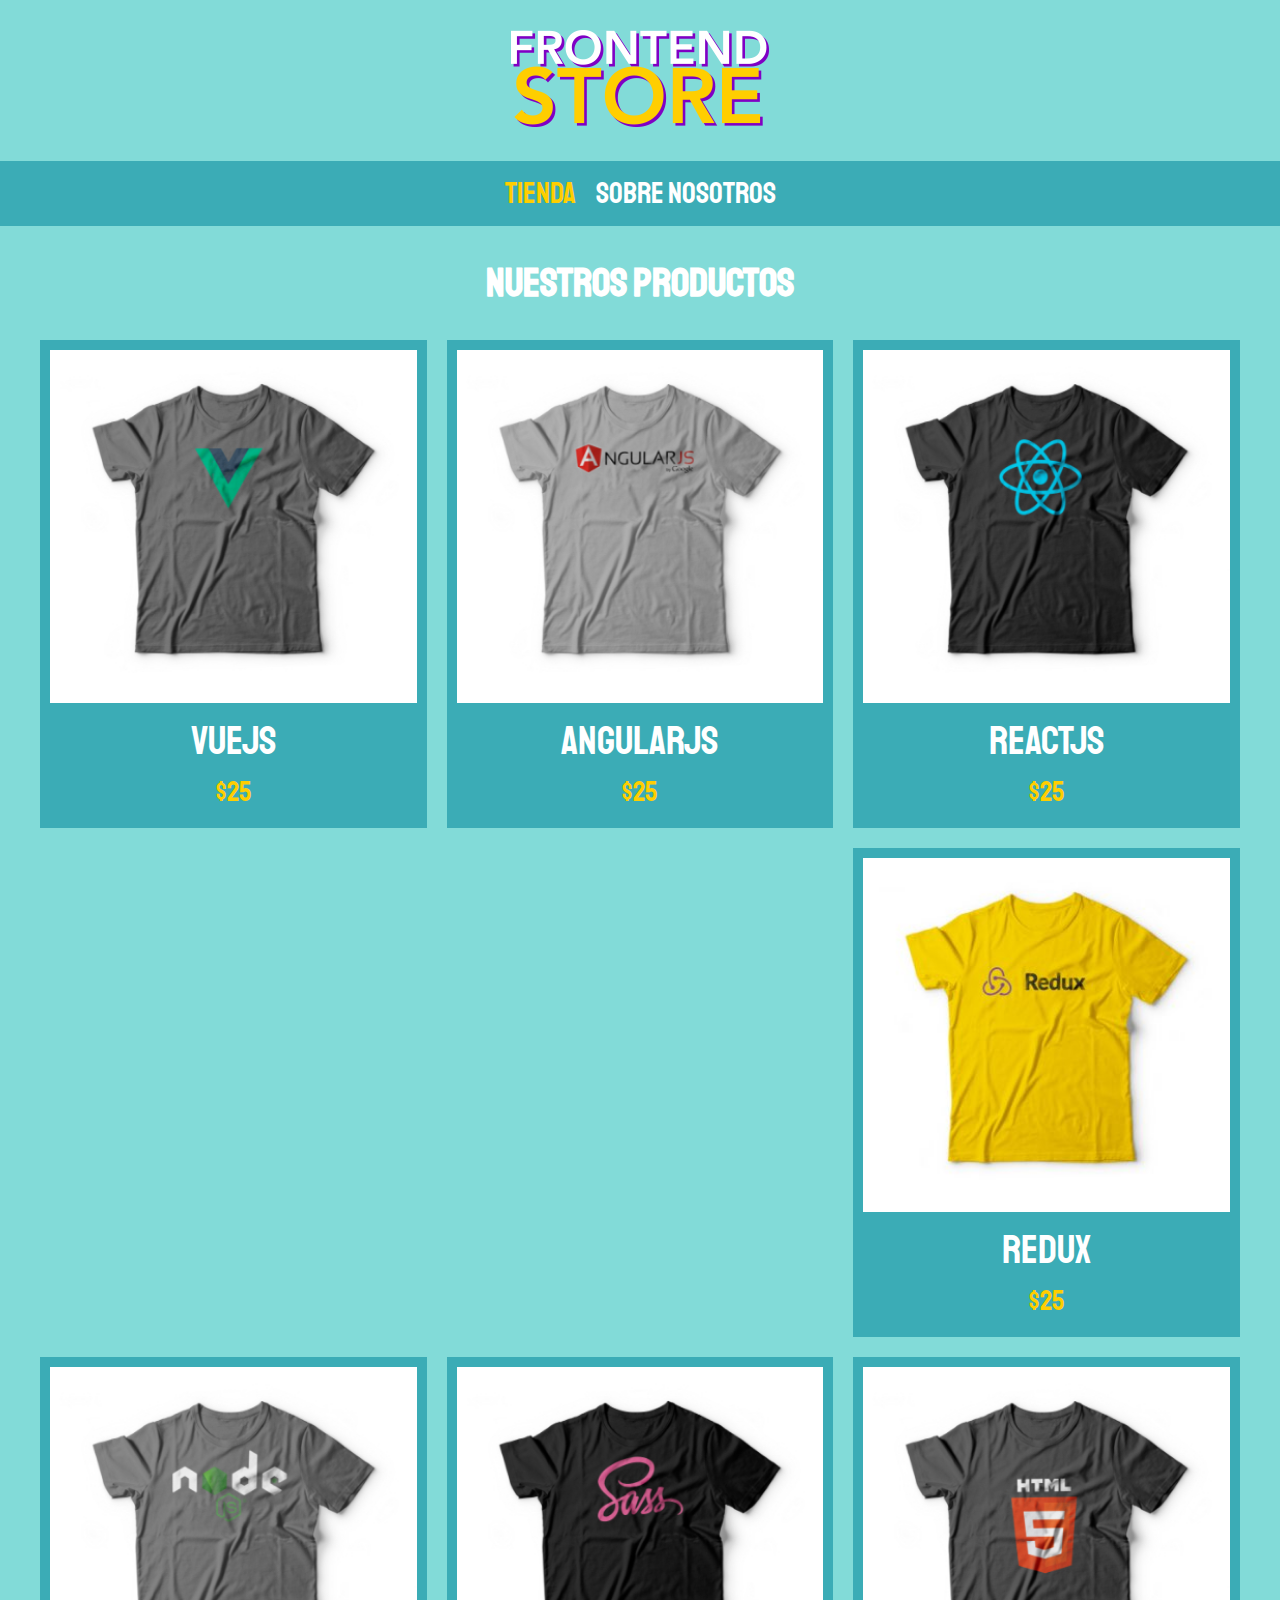
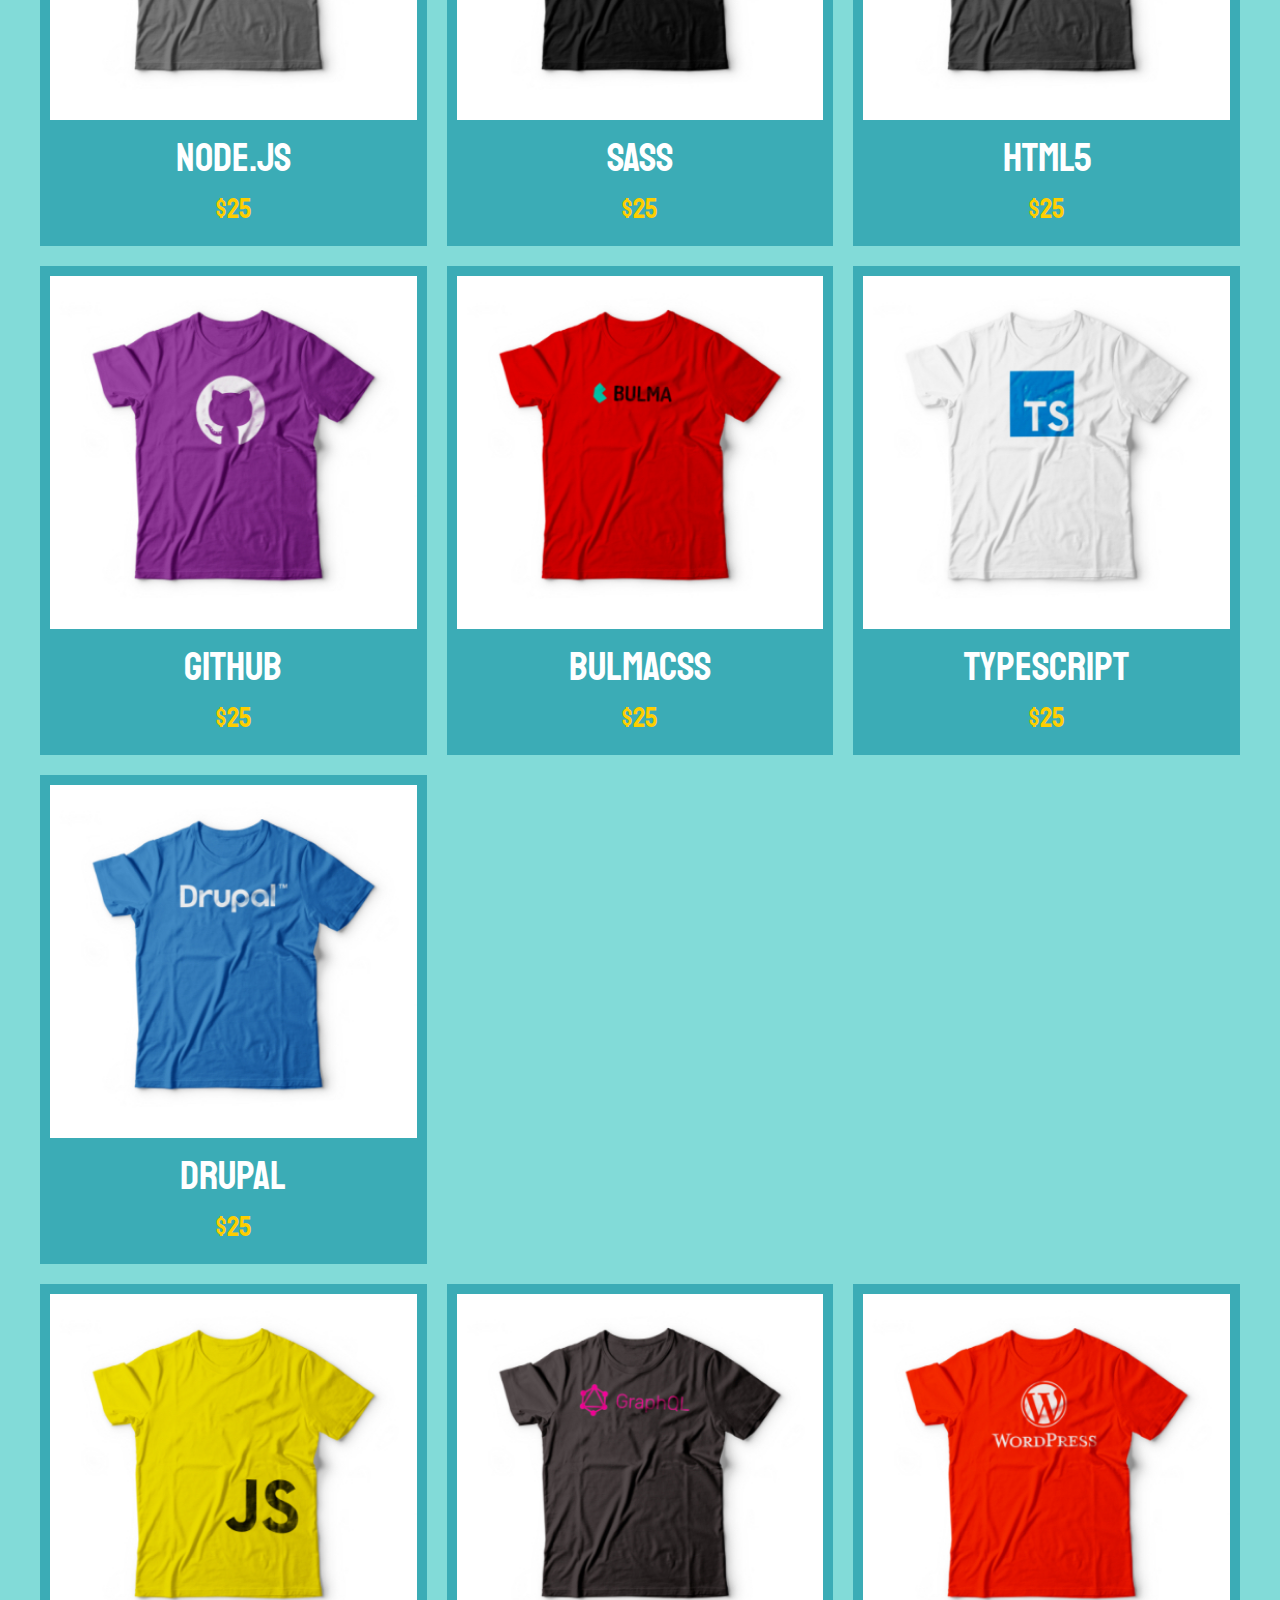
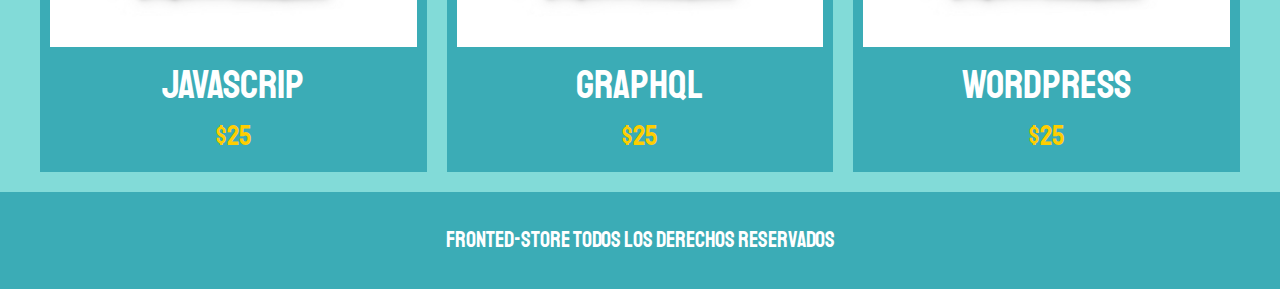
<file: index.html>
<!DOCTYPE html>
<html lang="en">

<head>
    <meta charset="UTF-8">
    <meta http-equiv="X-UA-Compatible" content="IE=edge">
    <meta name="viewport" content="width=device-width, initial-scale=1.0">
    <link href="https://fonts.googleapis.com" rel="preconnect">
    <link href="https://fonts.googleapis.com/css2?family=Staatliches&display=swap" rel="stylesheet">
    <link href="css/normalize.css" rel="stylesheet">
    <link href="css/style.css" rel="stylesheet">
    <title>Fronted store</title>
</head>

<body>
    <header class="header">
        <a href="index.html">

            <img class="header__logo" src="img/logo.png" alt="Logotipo">
        </a>
    </header>

    <nav class="navegacion">
        <a class="navegacion__enlace  navegacion__enlace--activo" href="index.html">Tienda</a>
        <a class="navegacion__enlace  " href="nosotros.html">Sobre nosotros</a>
    </nav>

    <main class="contenedor">
        <h1 class="titulo-producto">
            Nuestros productos
        </h1>

        <div class="grid">

            <div class="producto">
                <a href="productos.html">
                    <img class="producto__imagen" src="img/1.jpg" alt="imagen camiseta">
                    <div class="producto__informacion">
                        <p class="producto__nombre">Vuejs</p>
                        <p class="producto__precio">$25</p>
                    </div>

                </a>
            </div>
            <!-- Esta es la division de los productos-->

            <div class="producto">
                <a href="productos.html">
                    <img class="producto__imagen" src="img/2.jpg" alt="imagen camiseta">
                    <div class="producto__informacion">
                        <p class="producto__nombre">Angularjs</p>
                        <p class="producto__precio">$25</p>
                    </div>

                </a>
            </div>
            <!-- Esta es la division de los productos-->
            <div class="producto">
                <a href="productos.html">
                    <img class="producto__imagen" src="img/3.jpg" alt="imagen camiseta">
                    <div class="producto__informacion">
                        <p class="producto__nombre">Reactjs</p>
                        <p class="producto__precio">$25</p>
                    </div>

                </a>
            </div>
            <!-- Esta es la division de los productos-->
            <div class="graficos graficos--camisas"> </div>
            <div class="graficos graficos--node"> </div>

            <div class="producto">
                <a href="productos.html">
                    <img class="producto__imagen" src="img/4.jpg" alt="imagen camiseta">
                    <div class="producto__informacion">
                        <p class="producto__nombre">Redux</p>
                        <p class="producto__precio">$25</p>
                    </div>

                </a>
            </div>
            <!-- Esta es la division de los productos-->


            <div class="producto">
                <a href="productos.html">
                    <img class="producto__imagen" src="img/5.jpg" alt="imagen camiseta">
                    <div class="producto__informacion">
                        <p class="producto__nombre">Node.js</p>
                        <p class="producto__precio">$25</p>
                    </div>

                </a>
            </div>
            <!-- Esta es la division de los productos-->

            <div class="producto">
                <a href="productos.html">
                    <img class="producto__imagen" src="img/6.jpg" alt="imagen camiseta">
                    <div class="producto__informacion">
                        <p class="producto__nombre">Sass</p>
                        <p class="producto__precio">$25</p>
                    </div>

                </a>
            </div>
            <!-- Esta es la division de los productos-->

            <div class="producto">
                <a href="productos.html">
                    <img class="producto__imagen" src="img/7.jpg" alt="imagen camiseta">
                    <div class="producto__informacion">
                        <p class="producto__nombre">Html5</p>
                        <p class="producto__precio">$25</p>
                    </div>

                </a>
            </div>
            <!-- Esta es la division de los productos-->

            <div class="producto">
                <a href="productos.html">
                    <img class="producto__imagen" src="img/8.jpg" alt="imagen camiseta">
                    <div class="producto__informacion">
                        <p class="producto__nombre">Github</p>
                        <p class="producto__precio">$25</p>
                    </div>

                </a>
            </div>
            <!-- Esta es la division de los productos-->

            <div class="producto">
                <a href="productos.html">
                    <img class="producto__imagen" src="img/9.jpg" alt="imagen camiseta">
                    <div class="producto__informacion">
                        <p class="producto__nombre">Bulmacss</p>
                        <p class="producto__precio">$25</p>
                    </div>

                </a>
            </div>
            <!-- Esta es la division de los productos-->

            <div class="producto">
                <a href="productos.html">
                    <img class="producto__imagen" src="img/10.jpg" alt="imagen camiseta">
                    <div class="producto__informacion">
                        <p class="producto__nombre">Typescript</p>
                        <p class="producto__precio">$25</p>
                    </div>

                </a>
            </div>
            <!-- Esta es la division de los productos-->

            <div class="producto">
                <a href="productos.html">
                    <img class="producto__imagen" src="img/11.jpg" alt="imagen camiseta">
                    <div class="producto__informacion">
                        <p class="producto__nombre">Drupal</p>
                        <p class="producto__precio">$25</p>
                    </div>

                </a>
            </div>
            <!-- Esta es la division de los productos-->

            <div class="producto">
                <a href="productos.html">
                    <img class="producto__imagen" src="img/12.jpg" alt="imagen camiseta">
                    <div class="producto__informacion">
                        <p class="producto__nombre">Javascrip</p>
                        <p class="producto__precio">$25</p>
                    </div>

                </a>
            </div>
            <!-- Esta es la division de los productos-->

            <div class="producto">
                <a href="productos.html">
                    <img class="producto__imagen" src="img/13.jpg" alt="imagen camiseta">
                    <div class="producto__informacion">
                        <p class="producto__nombre">Graphql</p>
                        <p class="producto__precio">$25</p>
                    </div>

                </a>
            </div>
            <!-- Esta es la division de los productos-->

            <div class="producto">
                <a href="productos.html">
                    <img class="producto__imagen" src="img/14.jpg" alt="imagen camiseta">
                    <div class="producto__informacion">
                        <p class="producto__nombre">Wordpress</p>
                        <p class="producto__precio">$25</p>
                    </div>

                </a>
            </div>
            <!-- Esta es la division de los productos-->

            <div class="graficos graficos--camisas"></div>
            <div class="graficos graficos--node"></div>


        </div>


    </main>






    <footer class="footer">
        <p class="footer__text">
            Fronted-Store todos los derechos reservados
        </p>
    </footer>



</body>

</html>
</file>
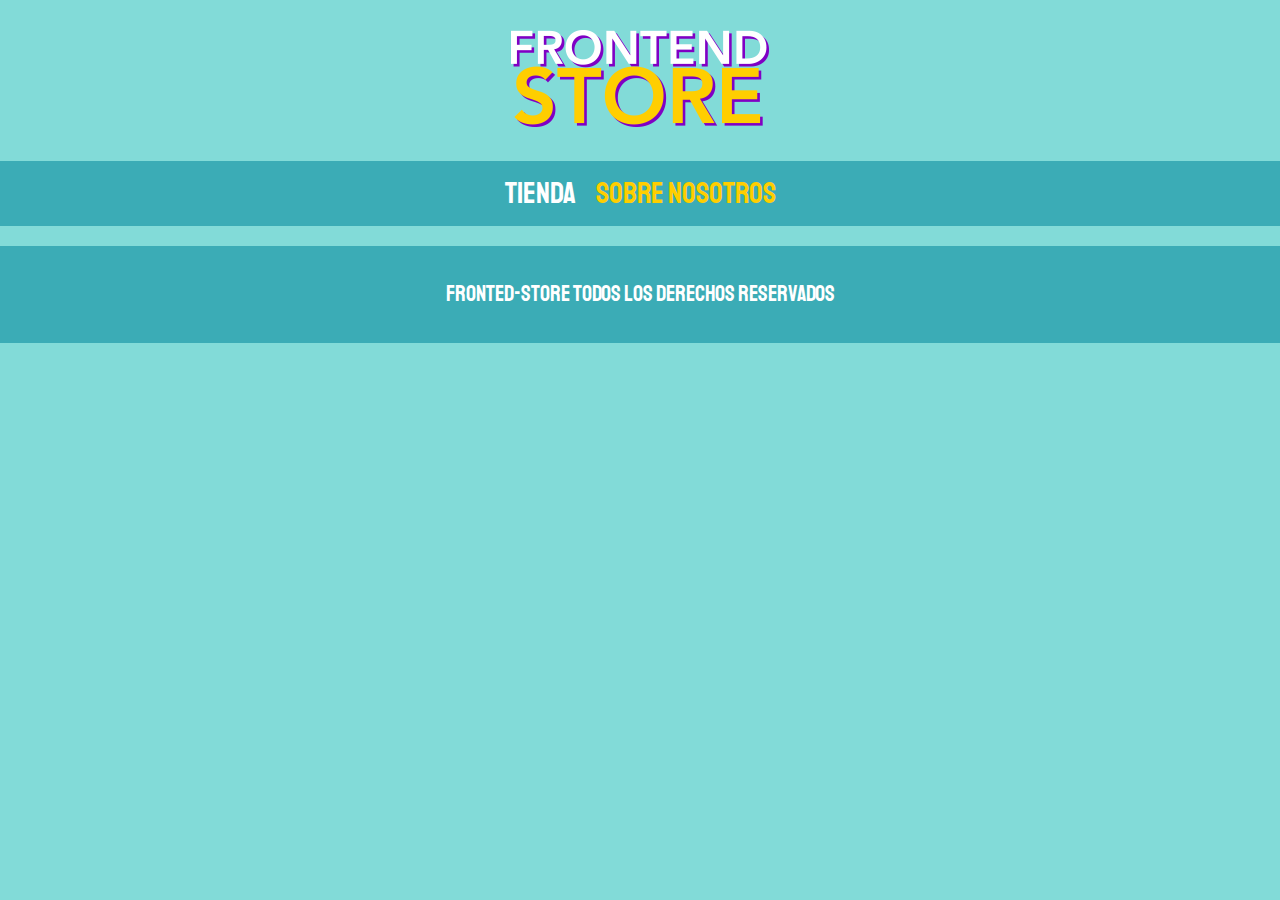
<file: nosotros.html>
<!DOCTYPE html>
<html lang="en">
<head>
    <meta charset="UTF-8">
    <meta http-equiv="X-UA-Compatible" content="IE=edge">
    <meta name="viewport" content="width=device-width, initial-scale=1.0">
    <link href="https://fonts.googleapis.com" rel="preconnect">
    <link href="https://fonts.googleapis.com/css2?family=Staatliches&display=swap" rel="stylesheet">
    <link href="css/normalize.css" rel="stylesheet">
    <link href="css/style.css" rel="stylesheet">
    <title>Fronted store</title>
</head>
<body>
    <header class="header">
        <a href="index.html">

            <img class="header__logo" src="img/logo.png" alt="Logotipo">
        </a>
    </header>

    <nav class="navegacion">
        <a class="navegacion__enlace  "href="index.html">Tienda</a>
        <a class="navegacion__enlace  navegacion__enlace--activo" " href="nosotros.html">Sobre nosotros</a>
    </nav>

    



    <footer class="footer">
        <p class="footer__text">
            Fronted-Store todos los derechos reservados
        </p>
    </footer>



</body>
</html>
</file>
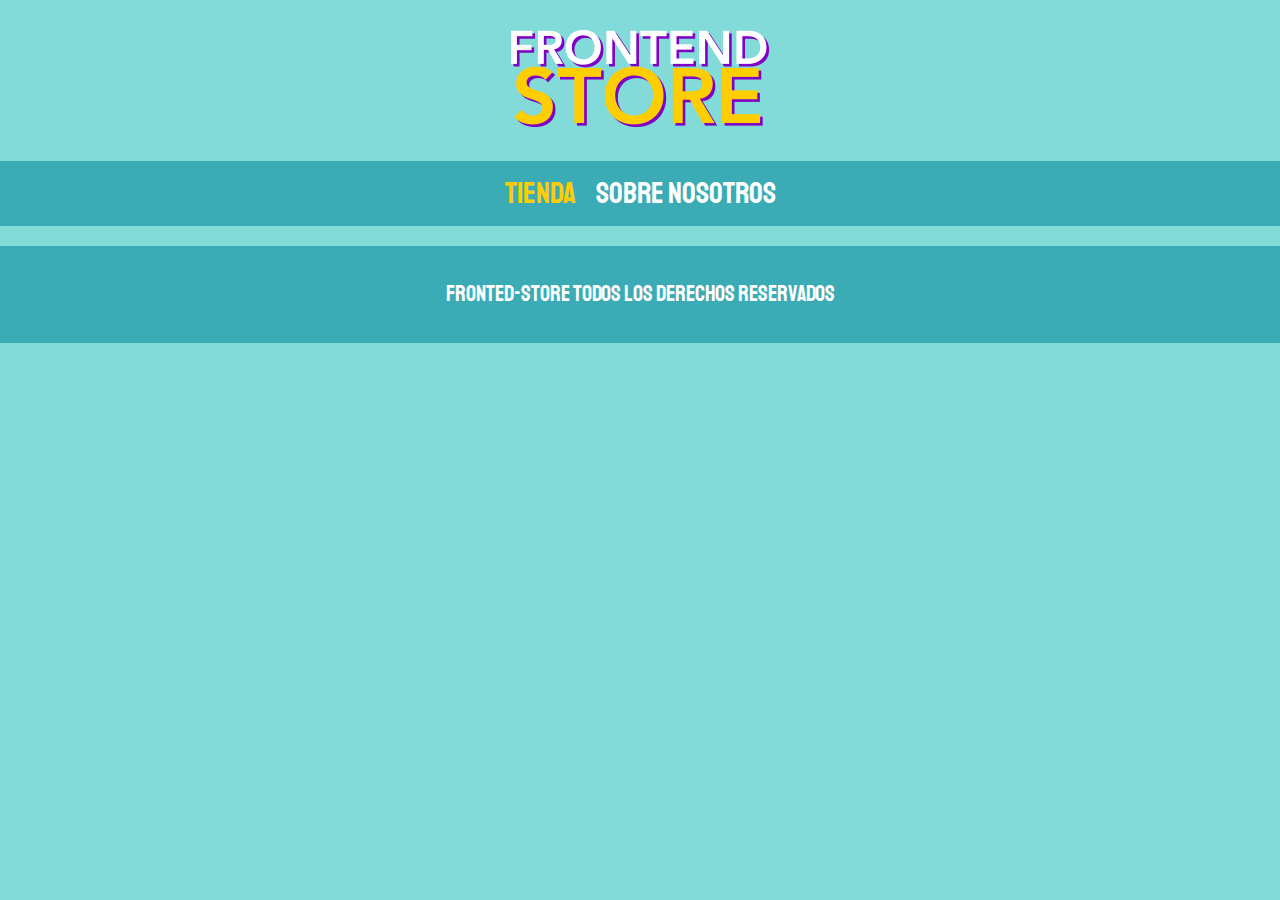
<file: productos.html>
<!DOCTYPE html>
<html lang="en">
<head>
    <meta charset="UTF-8">
    <meta http-equiv="X-UA-Compatible" content="IE=edge">
    <meta name="viewport" content="width=device-width, initial-scale=1.0">
    <link href="https://fonts.googleapis.com" rel="preconnect">
    <link href="https://fonts.googleapis.com/css2?family=Staatliches&display=swap" rel="stylesheet">
    <link href="css/normalize.css" rel="stylesheet">
    <link href="css/style.css" rel="stylesheet">
    <title>Fronted store</title>
</head>
<body>
    <header class="header">
        <a href="index.html">

            <img class="header__logo" src="img/logo.png" alt="Logotipo">
        </a>
    </header>

    <nav class="navegacion">
        <a class="navegacion__enlace  navegacion__enlace--activo" href="index.html">Tienda</a>
        <a class="navegacion__enlace  " href="nosotros.html">Sobre nosotros</a>
    </nav>

    
    
    <footer class="footer">
        <p class="footer__text">
            Fronted-Store todos los derechos reservados
        </p>
    </footer>



</body>
</html>
</file>
<file: css/style.css>
:root {
    --primario: #82DBD8;
    --primarioOscuro: #3BACB6;
    --secundario: #FFCE00;
    --secundarioOscuro: rgb(233, 187, 2);
    --blanco: #FFF;
    --negro: #000;
    --fuentePrincipal: 'Staatliches', cursive;
}

html {
    box-sizing: border-box;
    font-size: 62.5%;
}

*,
*:before,
*:after {
    box-sizing: inherit;
}


/** Globales **/

body {
    background-color: var(--primario);
    font: 1.6rem;
    line-height: 1.5;
}

p {
    font-size: 1.8rem;
    font-family: Arial, Helvetica, sans-serif;
    color: var(--blanco);
}

a {
    text-decoration: none;
}

img {
    max-width: 100%;
}

.contenedor {
    max-width: 120rem;
    margin: 0 auto;
}

h1,
h2,
h3 {
    text-align: center;
    color: var(--secundario);
    font-family: var(--fuentePrincipal);
}

.titulo-producto {
    color: var(--blanco);
}

h1 {
    font-size: 4rem;
}

h2 {
    font-size: 3.2rem;
}

h3 {
    font-size: 2.4rem;
}


/* HEADER*/

.header {
    display: flex;
    justify-content: center;
}

.header__logo {
    margin: 3rem 0;
}

.footer {
    background-color: var(--primarioOscuro);
    padding: 1rem 0;
    margin-top: 2rem;
}

.footer__text {
    font-family: var(--fuentePrincipal);
    text-align: center;
    font-size: 2.2rem;
}


/*NAVEGACION*/

.navegacion {
    background-color: var(--primarioOscuro);
    padding: 1rem 0;
    display: flex;
    justify-content: center;
    gap: 2rem;
}

.navegacion__enlace {
    font-family: var(--fuentePrincipal);
    color: var(--blanco);
    font-size: 3rem;
}

.navegacion__enlace--activo,
.navegacion__enlace:hover {
    color: var(--secundario);
}


/* Grid o Organizacion de espacios*/

.grid {
    display: grid;
    grid-template-columns: repeat(2, 1fr);
    gap: 2rem;
}

@media (min-width: 760px) {
    .grid {
        grid-template-columns: repeat(3, 1fr);
    }
}


/*SECCION DE LOS PRODUCTOS*/

.producto {
    background-color: var(--primarioOscuro);
    padding: 1rem;
}

.producto__imagen {
    width: 100%;
}

.producto__nombre {
    font-size: 4rem;
}

.producto__precio {
    font-size: 2.8rem;
    color: var(--secundario);
}

.producto__nombre,
.producto__precio {
    font-family: var(--fuentePrincipal);
    text-align: center;
    margin: 1rem 0;
    line-height: 1.2
}


/* Graficos de Camisas*/

.graficos {}

.graficos--camisas {
    grid-row: 2 / 3;
    grid-column: 1/3;
}

@media (min-width:768px) {
    .graficos--node {
        grid-row: 5 / 6;
        grid-column: 2/ 4;
    }
}
</file>
